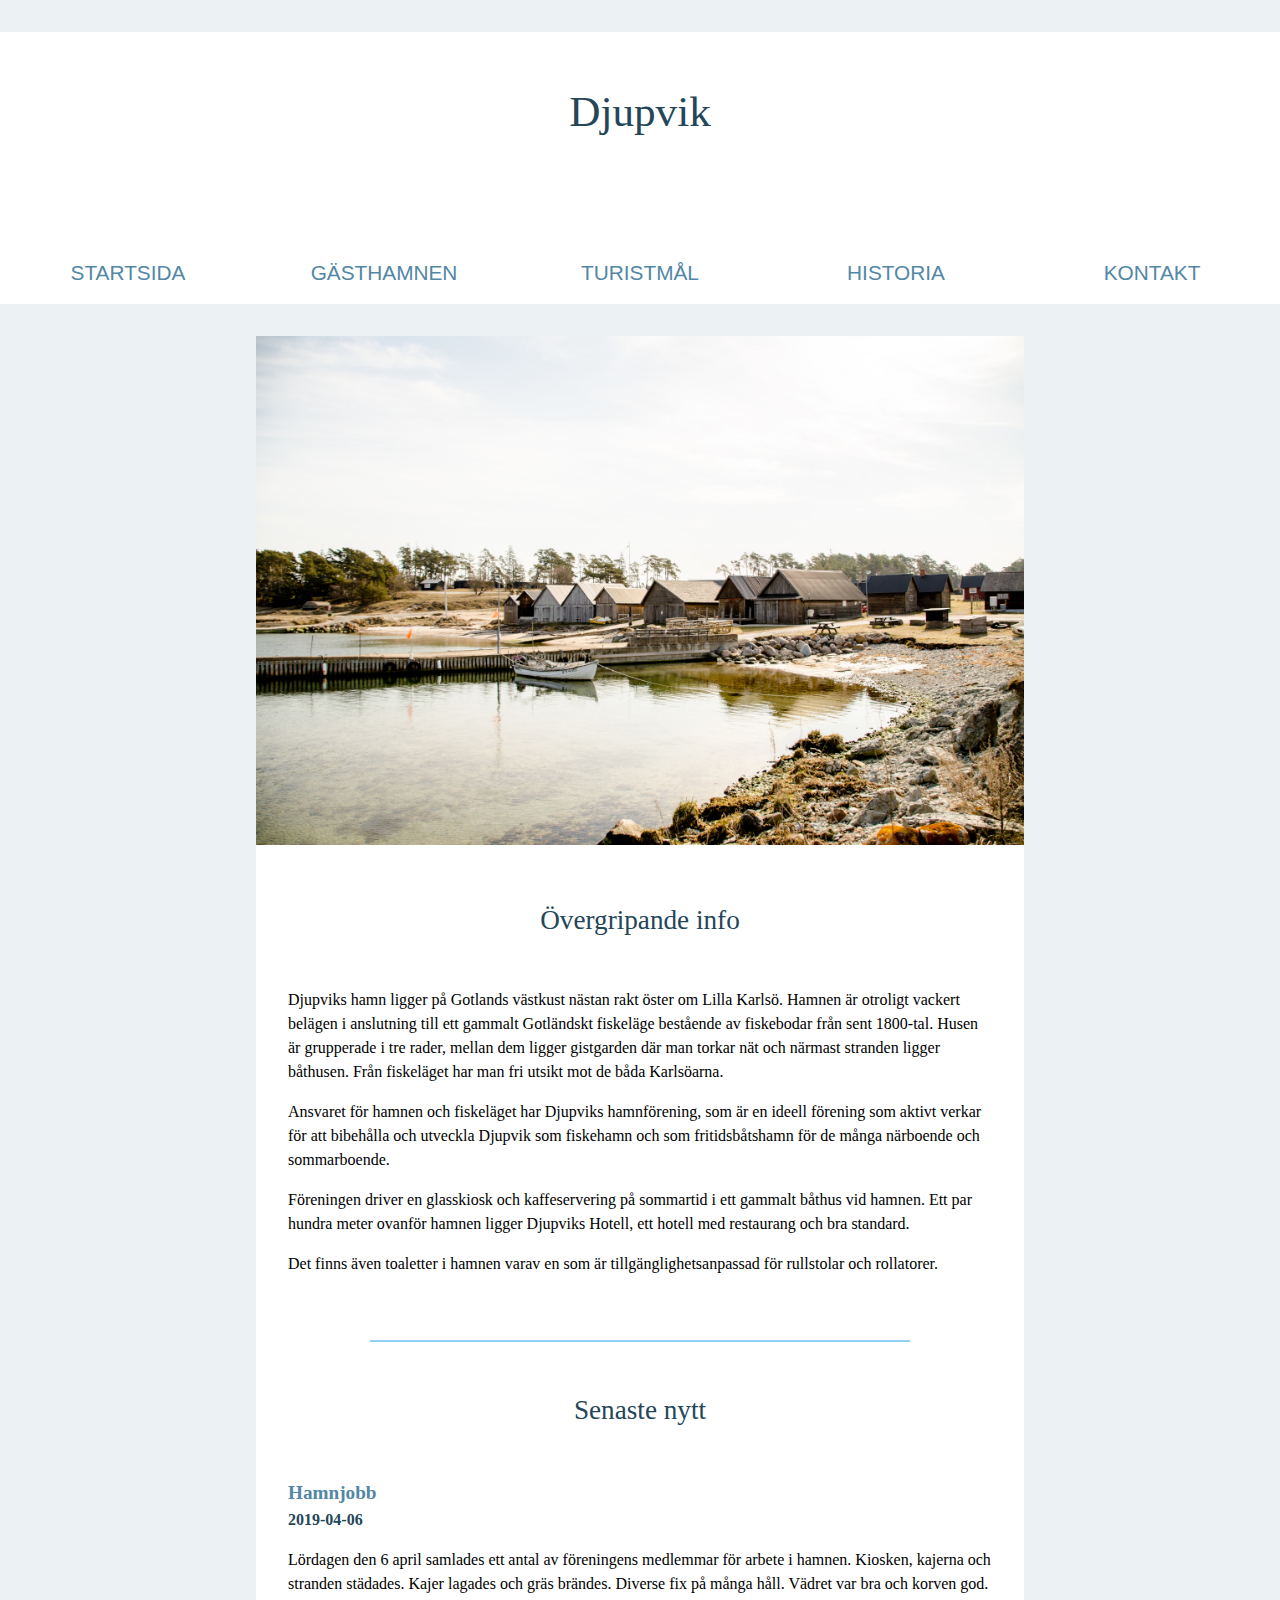
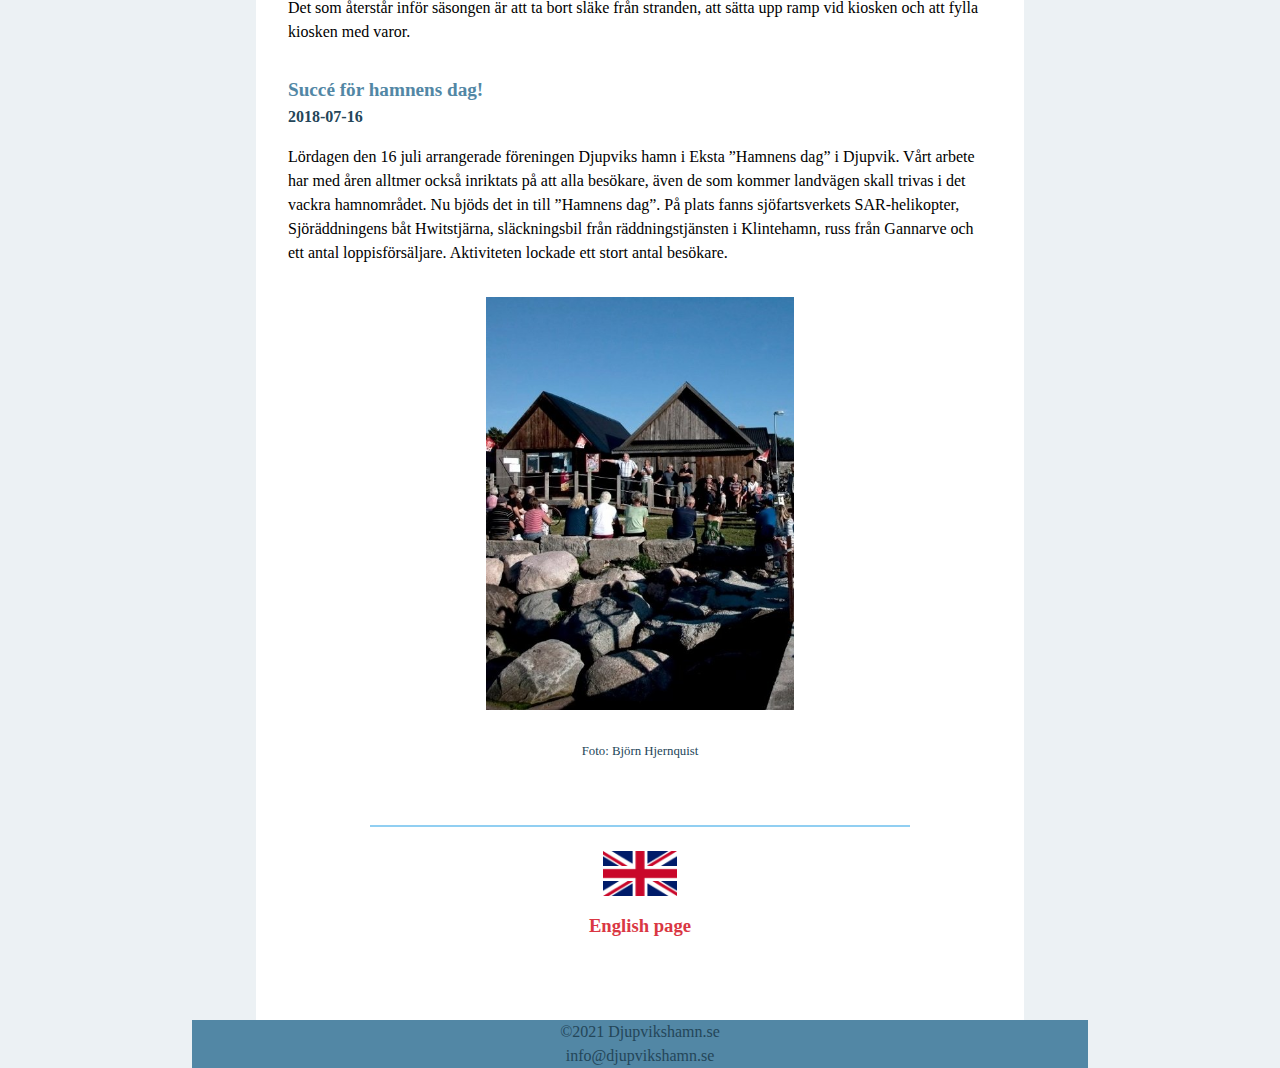
<file: index.html>
<!DOCTYPE html>
<html lang="sv">
<head>
    <meta charset="UTF-8">
    <meta http-equiv="X-UA-Compatible" content="IE=edge">
    <meta name="viewport" content="width=device-width, initial-scale=1.0">
    <title>Djupvik</title>

    <link href="css/reset.css" rel="stylesheet">
    <link href="css/main.css" rel="stylesheet">

</head>
<body>
    <div id="container">
        <header>
            <h1><a href="#">Djupvik</a></h1>

            <nav>
                <ul>
                    <li><a href="#">STARTSIDA</a></li>
                    <li><a href="./html/gast.html">GÄSTHAMNEN</a></li>
                    <li><a href="./html/turist.html">TURISTMÅL</a></li>
                    <li><a href="./html/historia.html">HISTORIA</a></li>
                    <li><a href="./html/kontakt.html">KONTAKT</a></li>

                </ul>
            </nav>
        </header>

        
        <main>
            <img class="djupvik" src="images/djupvik.jpg" alt="Djupviks strand och brygga">

            <section id="info">
                <h2>Övergripande info</h2>
                <article>
                    <p>Djupviks hamn ligger på Gotlands västkust nästan rakt öster om Lilla Karlsö. Hamnen är otroligt vackert belägen i anslutning till ett gammalt Gotländskt fiskeläge bestående av fiskebodar från sent 1800-tal. Husen är grupperade i tre rader, mellan dem ligger gistgarden där man torkar nät och närmast stranden ligger båthusen. Från fiskeläget har man fri utsikt mot de båda Karlsöarna.
                    </p>
                    <p>
                    Ansvaret för hamnen och fiskeläget har Djupviks hamnförening, som är en ideell förening som aktivt verkar för att bibehålla och utveckla Djupvik som fiskehamn och som fritidsbåtshamn för de många närboende och sommarboende. 
                    </p>
                    <p> 
                    Föreningen driver en glasskiosk och kaffeservering på sommartid i ett gammalt båthus vid hamnen. Ett par hundra meter ovanför hamnen ligger Djupviks Hotell, ett hotell med restaurang och bra standard.
                    </p>
                    <p>Det finns även toaletter i hamnen varav en som är tillgänglighetsanpassad för rullstolar och rollatorer. 
                    </p>
                </article>
            </section>
            <hr class="section">
            <section id="nyheter">
                <h2>Senaste nytt</h2>
                <article>
                    <h3>Hamnjobb</h3>
                    <h3 class="date"><time>2019-04-06</time></h3>
                    <p>Lördagen den 6 april samlades ett antal av föreningens medlemmar för arbete i hamnen. Kiosken, kajerna och stranden städades. Kajer lagades och gräs brändes. Diverse fix på många håll. Vädret var bra och korven god. Det som återstår inför säsongen är att ta bort släke från stranden, att sätta upp ramp vid kiosken och att fylla kiosken med varor.</p>
                </article>
                <article>
                    <h3>Succé för hamnens dag!</h3>
                    <h3 class="date"><time>2018-07-16</time></h3>
                    
                    <p>Lördagen den 16 juli arrangerade föreningen Djupviks hamn i Eksta ”Hamnens dag” i Djupvik. Vårt arbete har med åren alltmer också inriktats på att alla besökare, även de som kommer landvägen skall trivas i det vackra hamnområdet. Nu bjöds det in till ”Hamnens dag”. På plats fanns sjöfartsverkets SAR-helikopter, Sjöräddningens båt Hwitstjärna, släckningsbil från räddningstjänsten i Klintehamn, russ från Gannarve och ett antal loppisförsäljare. Aktiviteten lockade ett stort antal besökare.</p> 
                    <img class="hamnensdag" src="images/HamnensDag.jpg" alt="folksamling i djupvik på hamnens dag">  
                    <p class="photo">Foto: Björn Hjernquist</p> 
                </article>
                <hr class="section">
                <h4><img class="english" src="images/english.png" alt="Storbritanniens flagga för engelsk översättning"><a href="./html/english.html">English page</a></h4>
                
            </section>
        </main>
        <footer>
            &copy;2021 Djupvikshamn.se <br>info@djupvikshamn.se
        </footer>
    </div>
    
</body>
</html>
</file>
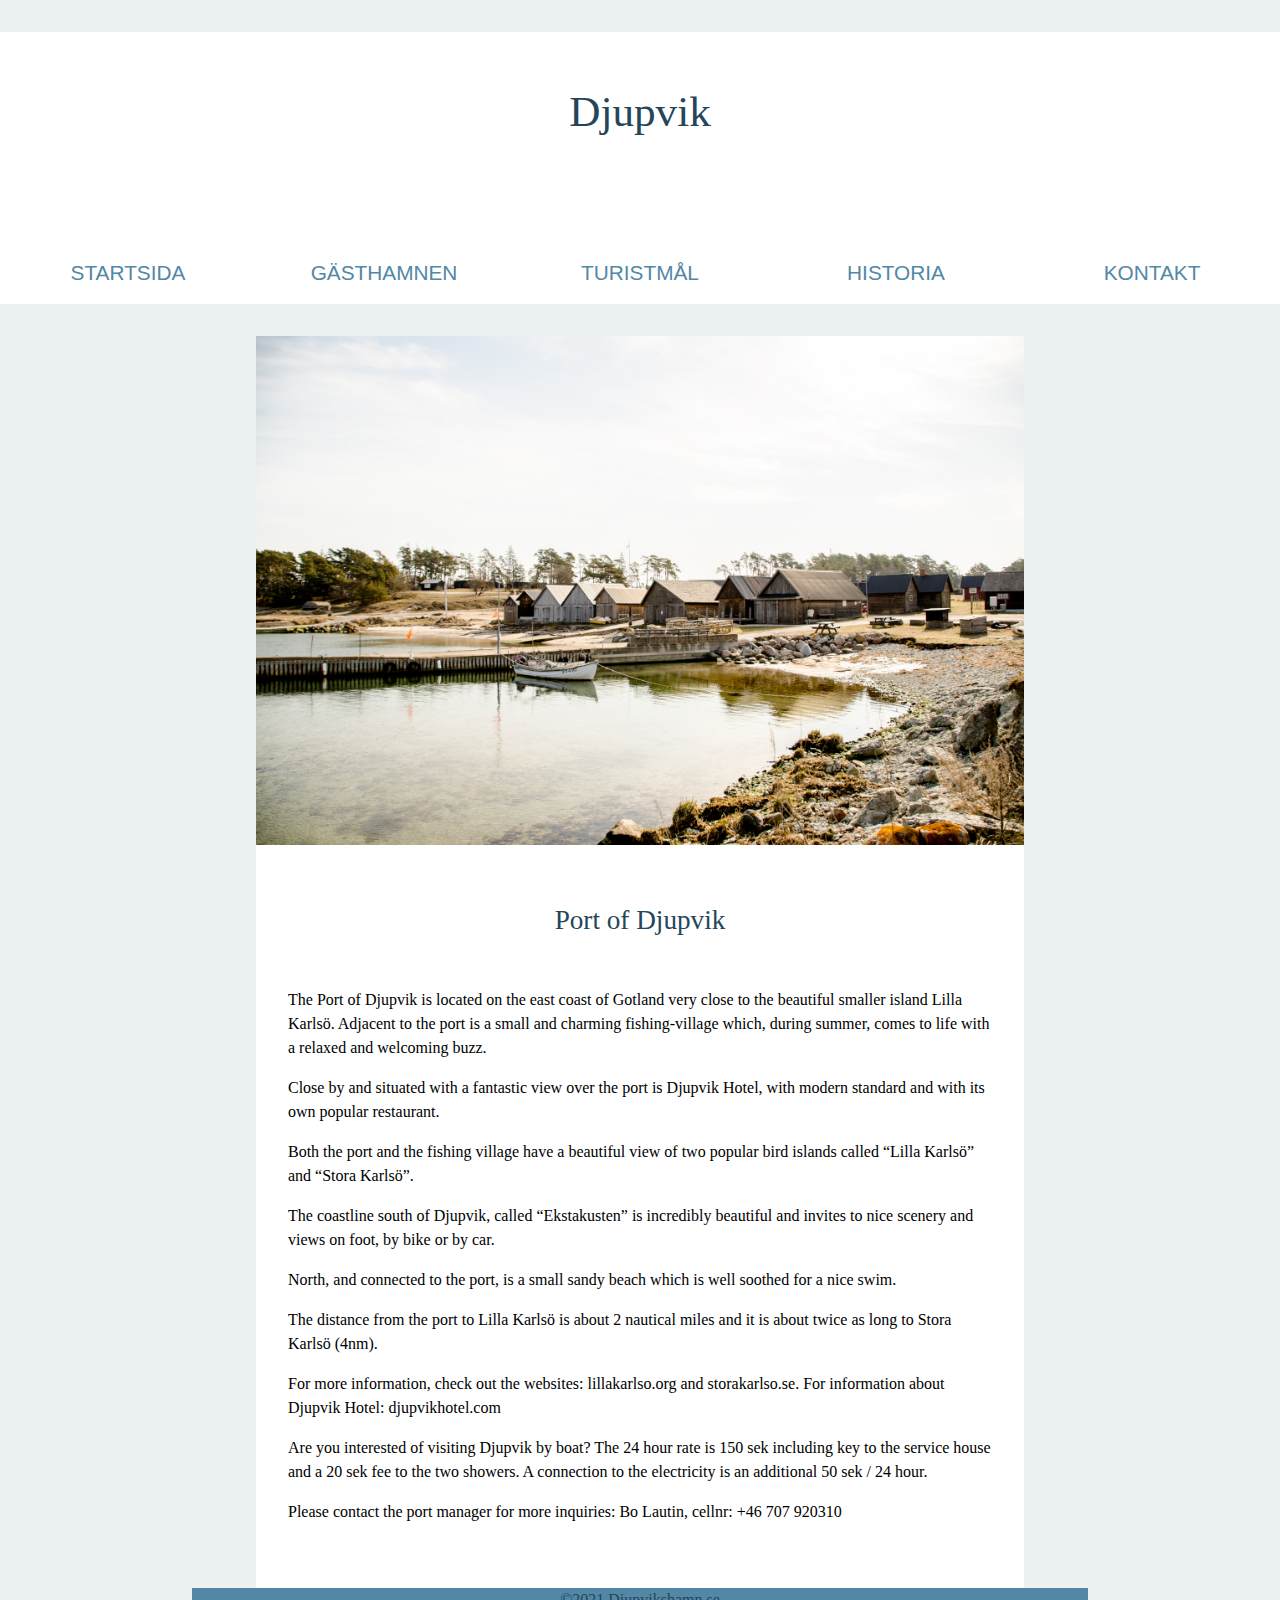
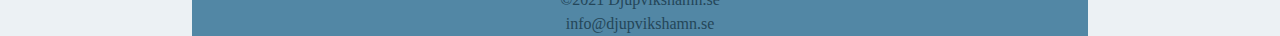
<file: html/english.html>
<!DOCTYPE html>
<html lang="en">
<head>
    <meta charset="UTF-8">
    <meta http-equiv="X-UA-Compatible" content="IE=edge">
    <meta name="viewport" content="width=device-width, initial-scale=1.0">
    <title>Djupvik</title>

    <link href="../css/reset.css" rel="stylesheet">
    <link href="../css/main.css" rel="stylesheet">

</head>
<body>
    <div id="container">
        <header>
            <h1><a href="../index.html">Djupvik</a></h1>

            <nav>
                <ul>
                    <li><a href="../index.html">STARTSIDA</a></li>
                    <li><a href="gast.html">GÄSTHAMNEN</a></li>
                    <li><a href="turist.html">TURISTMÅL</a></li>
                    <li><a href="historia.html">HISTORIA</a></li>
                    <li><a href="kontakt.html">KONTAKT</a></li>
                </ul>
            </nav>
        </header>


        <main>
            <img  class="djupvik" src="../images/djupvik.jpg" alt="Djupviks strand och brygga">

            <section id="info">
                <article>
                    <h2>Port of Djupvik</h2>
                    <p>The Port of Djupvik is located on the east coast of Gotland very close to the beautiful smaller island Lilla Karlsö. Adjacent to the port is a small and charming fishing-village which, during summer, comes to life with a relaxed and welcoming buzz.</p>
                    
                    <p>Close by and situated with a fantastic view over the port is Djupvik Hotel, with modern standard and with its own popular restaurant.</p>
                    
                    <p>Both the port and the fishing village have a beautiful view of two popular bird islands called “Lilla Karlsö” and “Stora Karlsö”.</p>
                    
                    <p>The coastline south of Djupvik, called “Ekstakusten” is incredibly beautiful and invites to nice scenery and views on foot, by bike or by car.</p>
                    
                    <p>North, and connected to the port, is a small sandy beach which is well soothed for a nice swim.</p>
                    
                    <p>The distance from the port to Lilla Karlsö is about 2 nautical miles and it is about twice as long to Stora Karlsö (4nm).</p>
                    
                    <p>For more information, check out the websites: lillakarlso.org and storakarlso.se. For information about Djupvik Hotel: <!--link here-->djupvikhotel.com</p>
                    
                    <p>Are you interested of visiting Djupvik by boat? The 24 hour rate is 150 sek including key to the service house and a 20 sek fee to the two showers. A connection to the electricity is an additional 50 sek / 24 hour.</p>
                    
                    <p>Please contact the port manager for more inquiries: Bo Lautin, cellnr: +46 707 920310</p>
                         
                    
                </article>
            </section>
        </main>
        <footer>
            &copy;2021 Djupvikshamn.se <br>info@djupvikshamn.se
        </footer>
    </div>
</body>
</html>
</file>
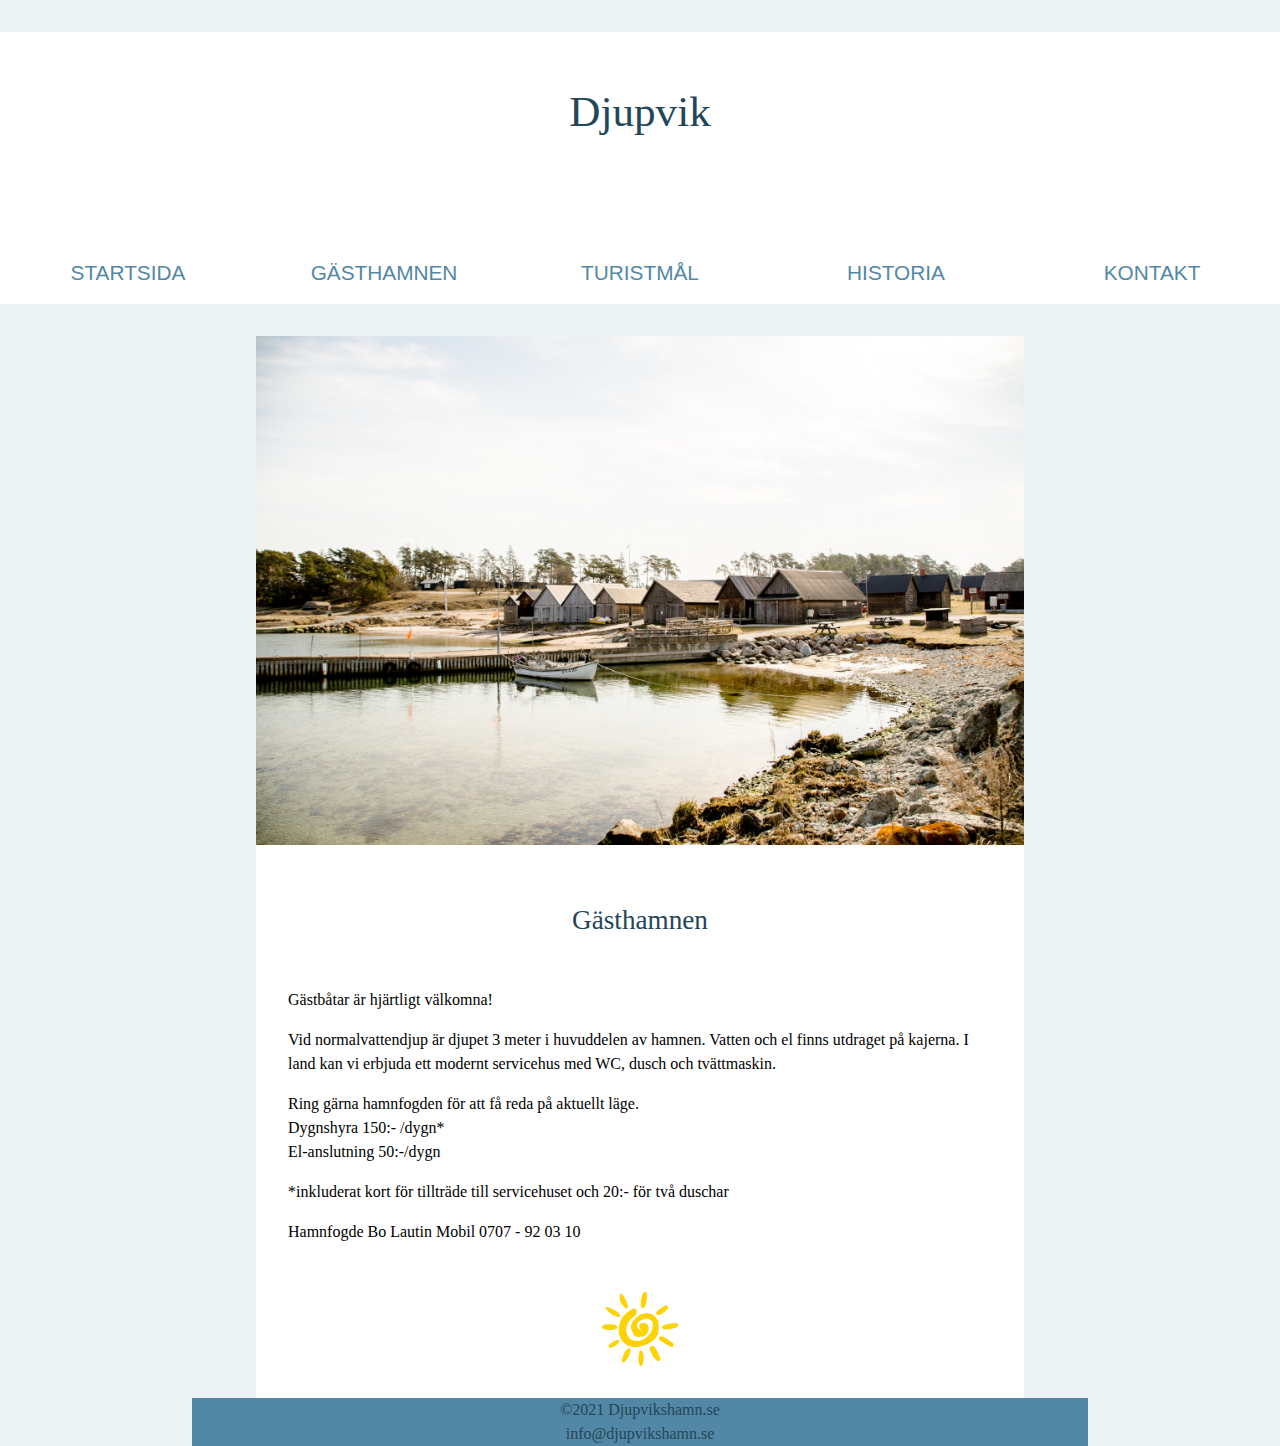
<file: html/gast.html>
<!DOCTYPE html>
<html lang="sv">
<head>
    <meta charset="UTF-8">
    <meta http-equiv="X-UA-Compatible" content="IE=edge">
    <meta name="viewport" content="width=device-width, initial-scale=1.0">
    <title>Djupvik</title>

    <link href="../css/reset.css" rel="stylesheet">
    <link href="../css/main.css" rel="stylesheet">
    <script src="../js/main.js" type="module"></script>

</head>
<body>
    <div id="container">
        <header>
            <h1><a href="../index.html">Djupvik</a></h1>
            
            <nav>
                <ul>
                    <li><a href="../index.html">STARTSIDA</a></li>
                    <li><a href="gast.html">GÄSTHAMNEN</a></li>
                    <li><a href="turist.html">TURISTMÅL</a></li>
                    <li><a href="historia.html">HISTORIA</a></li>
                    <li><a href="kontakt.html">KONTAKT</a></li>
                </ul>
            </nav>
        </header>

        <main>
            <img  class="djupvik" src="../images/djupvik.jpg" alt="Djupviks strand och brygga">

            <section id="gästhamnen">
                <h2>Gästhamnen</h2>
                <article>
                    <p>Gästbåtar är hjärtligt välkomna!</p>

                    <p>Vid normalvattendjup är djupet 3 meter i huvuddelen av hamnen. Vatten och el finns utdraget på kajerna. I land kan vi erbjuda ett modernt servicehus med WC, dusch och tvättmaskin.</p>

                    <p>Ring gärna hamnfogden för att få reda på aktuellt läge.<br>
                        Dygnshyra 150:- /dygn*<br>
                        El-anslutning 50:-/dygn 
                    </p>

                    <p>*inkluderat kort för tillträde till servicehuset och 20:- för två duschar</p>

                    <p>Hamnfogde Bo Lautin Mobil 0707 - 92 03 10</p>
                </article>
            </section>
            <section id="väder">
                <img class="sol" src="../images/sun.png" alt="en tecknad gul sol med vit bakgrund">
            </section>
        </main>
        <footer>
            &copy;2021 Djupvikshamn.se <br>info@djupvikshamn.se
        </footer>
    </div>
</body>
</html>
</file>
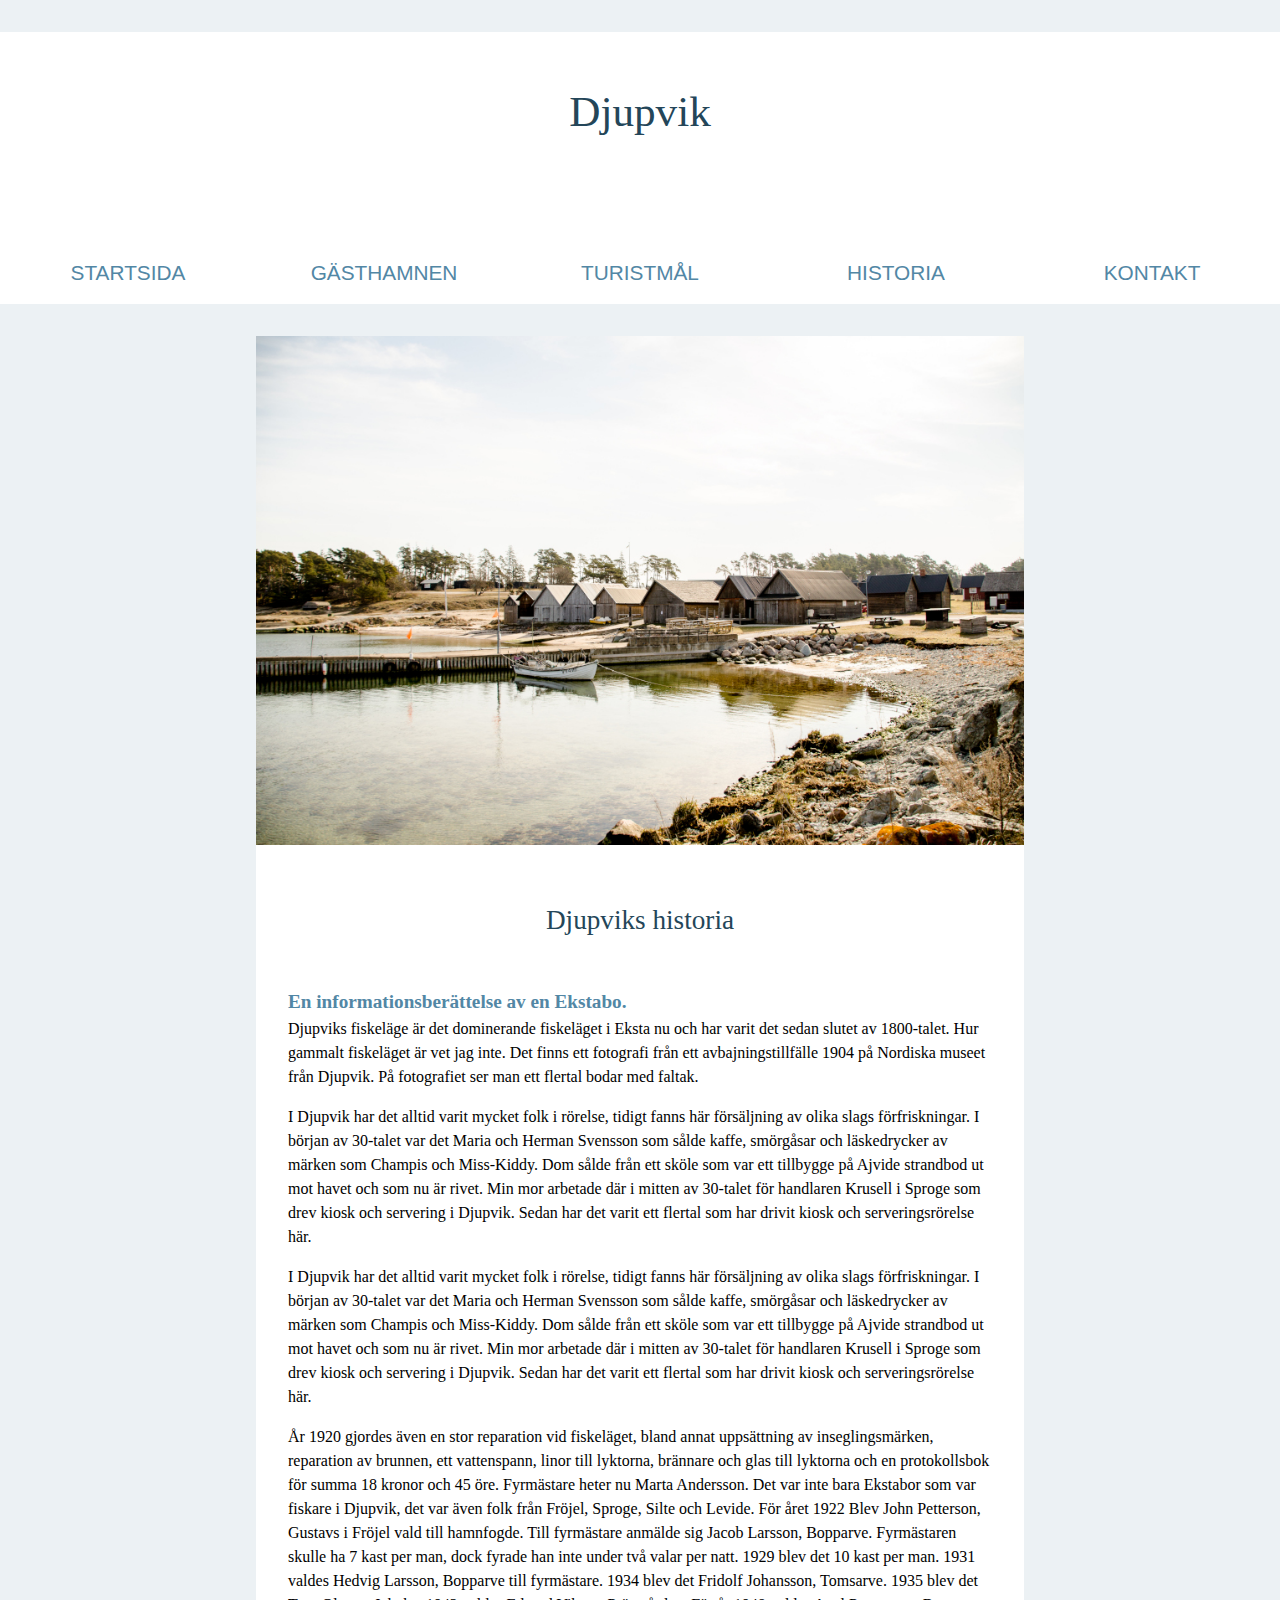
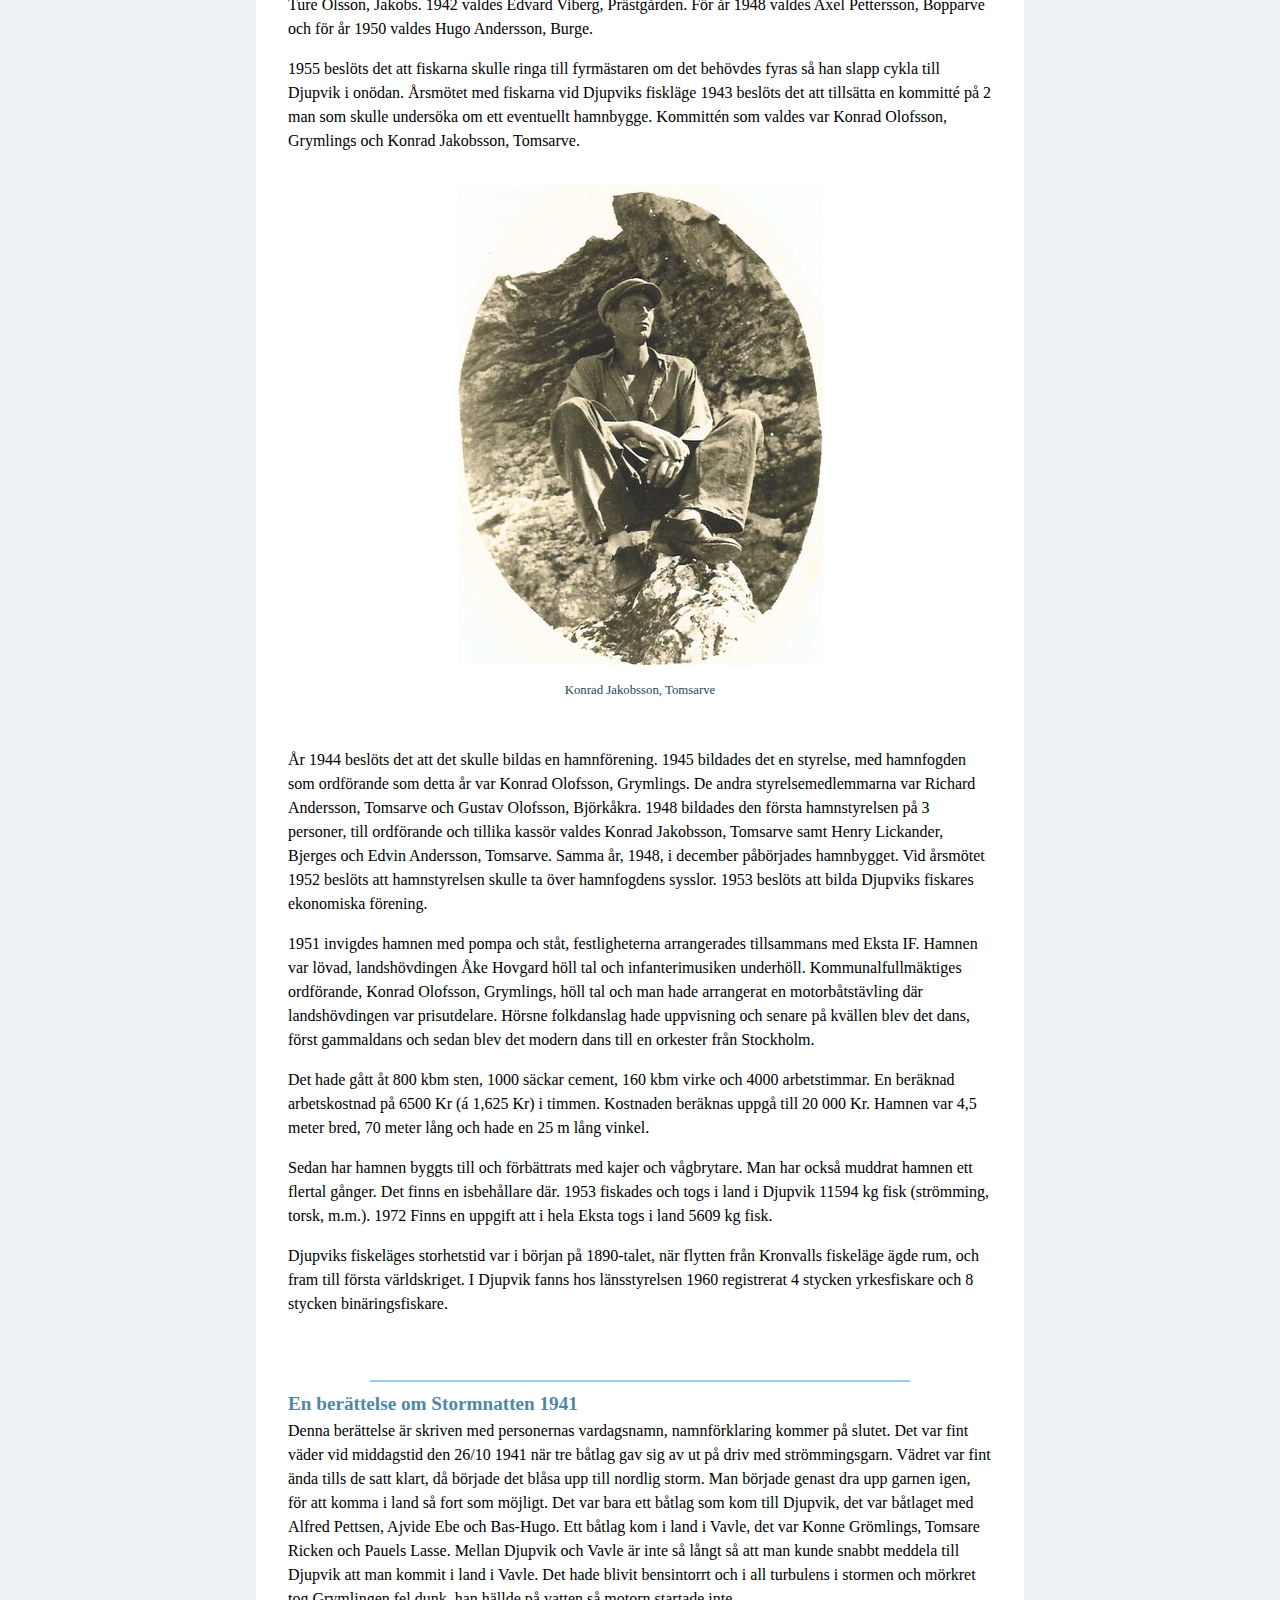
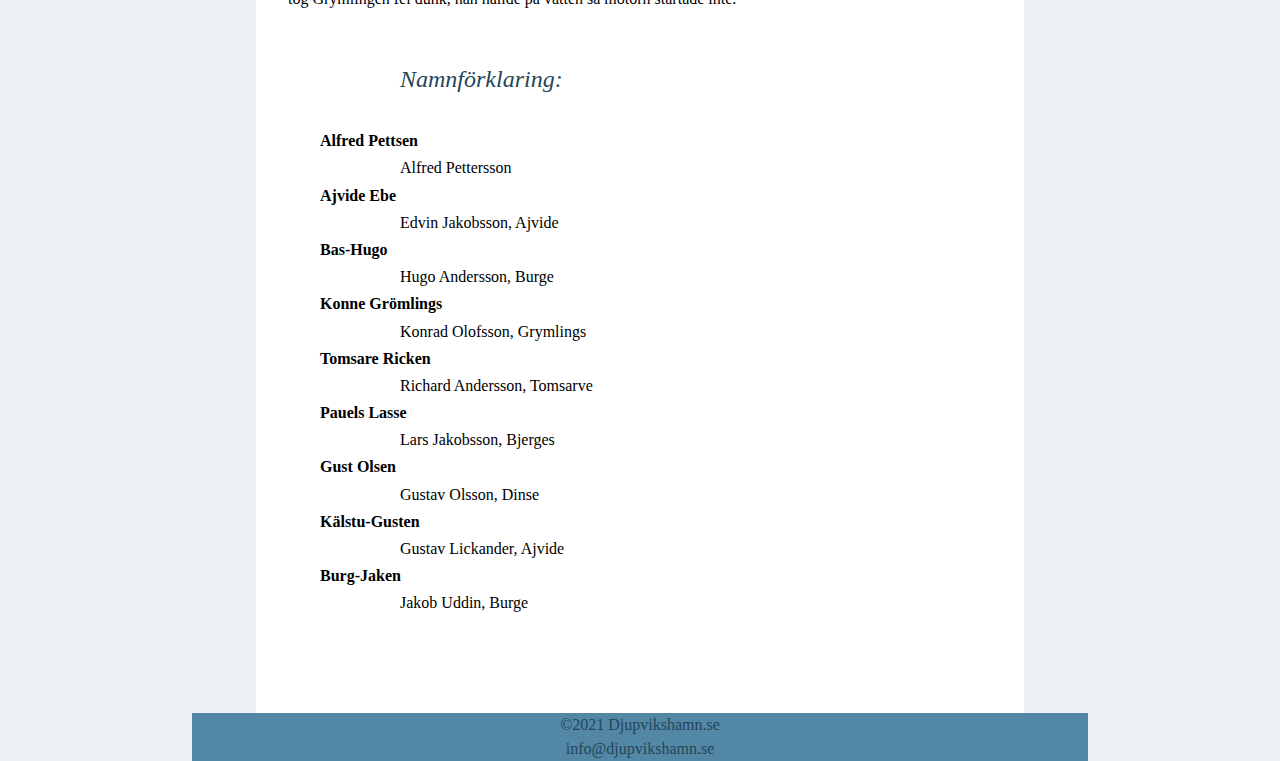
<file: html/historia.html>
<!DOCTYPE html>
<html lang="sv">
<head>
    <meta charset="UTF-8">
    <meta http-equiv="X-UA-Compatible" content="IE=edge">
    <meta name="viewport" content="width=device-width, initial-scale=1.0">
    <title>Djupvik</title>

    <link href="../css/reset.css" rel="stylesheet">
    <link href="../css/main.css" rel="stylesheet">

</head>
<body>
    <div id="container">
        <header>
            <h1><a href="../index.html">Djupvik</a></h1>

            <nav>
                <ul>
                    <li><a href="../index.html">STARTSIDA</a></li>
                    <li><a href="gast.html">GÄSTHAMNEN</a></li>
                    <li><a href="turist.html">TURISTMÅL</a></li>
                    <li><a href="historia.html">HISTORIA</a></li>
                    <li><a href="kontakt.html">KONTAKT</a></li>
                </ul>
            </nav>
        </header>
        <main>
            <img  class="djupvik" src="../images/djupvik.jpg" alt="Djupviks strand och brygga">

            <section id="historia">
                <h2>Djupviks historia</h2>
                <article>
                    <h3>En informationsberättelse av en Ekstabo.</h3>

                    <p>Djupviks fiskeläge är det dominerande fiskeläget i Eksta nu och har varit det sedan slutet av 1800-talet. Hur gammalt fiskeläget är vet jag inte. Det finns ett fotografi från ett avbajningstillfälle 1904 på Nordiska museet från Djupvik. På fotografiet ser man ett flertal bodar med faltak.</p>

                    <p>I Djupvik har det alltid varit mycket folk i rörelse, tidigt fanns här försäljning av olika slags förfriskningar. I början av 30-talet var det Maria och Herman Svensson som sålde kaffe, smörgåsar och läskedrycker av märken som Champis och Miss-Kiddy. Dom sålde från ett sköle som var ett tillbygge på Ajvide strandbod ut mot havet och som nu är rivet. Min mor arbetade där i mitten av 30-talet för handlaren Krusell i Sproge som drev kiosk och servering i Djupvik. Sedan har det varit ett flertal som har drivit kiosk och serveringsrörelse här.</p>

                    <p>I Djupvik har det alltid varit mycket folk i rörelse, tidigt fanns här försäljning av olika slags förfriskningar. I början av 30-talet var det Maria och Herman Svensson som sålde kaffe, smörgåsar och läskedrycker av märken som Champis och Miss-Kiddy. Dom sålde från ett sköle som var ett tillbygge på Ajvide strandbod ut mot havet och som nu är rivet. Min mor arbetade där i mitten av 30-talet för handlaren Krusell i Sproge som drev kiosk och servering i Djupvik. Sedan har det varit ett flertal som har drivit kiosk och serveringsrörelse här.</p>

                    <p>År 1920 gjordes även en stor reparation vid fiskeläget, bland annat uppsättning av inseglingsmärken, reparation av brunnen, ett vattenspann, linor till lyktorna, brännare och glas till lyktorna och en protokollsbok för summa 18 kronor och 45 öre. Fyrmästare heter nu Marta Andersson. Det var inte bara Ekstabor som var fiskare i Djupvik, det var även folk från Fröjel, Sproge, Silte och Levide. För året 1922 Blev John Petterson, Gustavs i Fröjel vald till hamnfogde. Till fyrmästare anmälde sig Jacob Larsson, Bopparve. Fyrmästaren skulle ha 7 kast per man, dock fyrade han inte under två valar per natt. 1929 blev det 10 kast per man. 1931 valdes Hedvig Larsson, Bopparve till fyrmästare. 1934 blev det Fridolf Johansson, Tomsarve. 1935 blev det Ture Olsson, Jakobs. 1942 valdes Edvard Viberg, Prästgården. För år 1948 valdes Axel Pettersson, Bopparve och för år 1950 valdes Hugo Andersson, Burge.</p>

                    <p>1955 beslöts det att fiskarna skulle ringa till fyrmästaren om det behövdes fyras så han slapp cykla till Djupvik i onödan. Årsmötet med fiskarna vid Djupviks fiskläge 1943 beslöts det att tillsätta en kommitté på 2 man som skulle undersöka om ett eventuellt hamnbygge. Kommittén som valdes var Konrad Olofsson, Grymlings och Konrad Jakobsson, Tomsarve.</p>

                    <p class="konradtext"><img class="konrad" src="../images/Konrad.jpg" alt="Porträtt av Konrad Jakobsson">Konrad Jakobsson, Tomsarve</p>

                    <p>År 1944 beslöts det att det skulle bildas en hamnförening. 1945 bildades det en styrelse, med hamnfogden som ordförande som detta år var Konrad Olofsson, Grymlings. De andra styrelsemedlemmarna var Richard Andersson, Tomsarve och Gustav Olofsson, Björkåkra. 1948 bildades den första hamnstyrelsen på 3 personer, till ordförande och tillika kassör valdes Konrad Jakobsson, Tomsarve samt Henry Lickander, Bjerges och Edvin Andersson, Tomsarve. Samma år, 1948, i december påbörjades hamnbygget. Vid årsmötet 1952 beslöts att hamnstyrelsen skulle ta över hamnfogdens sysslor. 1953 beslöts att bilda Djupviks fiskares ekonomiska förening.</p>

                    <p>1951 invigdes hamnen med pompa och ståt, festligheterna arrangerades tillsammans med Eksta IF. Hamnen var lövad, landshövdingen Åke Hovgard höll tal och infanterimusiken underhöll. Kommunalfullmäktiges ordförande, Konrad Olofsson, Grymlings, höll tal och man hade arrangerat en motorbåtstävling där landshövdingen var prisutdelare. Hörsne folkdanslag hade uppvisning och senare på kvällen blev det dans, först gammaldans och sedan blev det modern dans till en orkester från Stockholm.</p>

                    <p>Det hade gått åt 800 kbm sten, 1000 säckar cement, 160 kbm virke och 4000 arbetstimmar. En beräknad arbetskostnad på 6500 Kr (á 1,625 Kr) i timmen. Kostnaden beräknas uppgå till 20 000 Kr. Hamnen var 4,5 meter bred, 70 meter lång och hade en 25 m lång vinkel.</p>

                    <p>Sedan har hamnen byggts till och förbättrats med kajer och vågbrytare. Man har också muddrat hamnen ett flertal gånger. Det finns en isbehållare där. 1953 fiskades och togs i land i Djupvik 11594 kg fisk (strömming, torsk, m.m.). 1972 Finns en uppgift att i hela Eksta togs i land 5609 kg fisk.</p>

                    <p>Djupviks fiskeläges storhetstid var i början på 1890-talet, när flytten från Kronvalls fiskeläge ägde rum, och fram till första världskriget. I Djupvik fanns hos länsstyrelsen 1960 registrerat 4 stycken yrkesfiskare och 8 stycken binäringsfiskare.</p>

                </article>
                <hr class="section">
                <article>
                    <h3>En berättelse om Stormnatten 1941</h3>

                    <p>Denna berättelse är skriven med personernas vardagsnamn, namnförklaring kommer på slutet. Det var fint väder vid middagstid den 26/10 1941 när tre båtlag gav sig av ut på driv med strömmingsgarn. Vädret var fint ända tills de satt klart, då började det blåsa upp till nordlig storm. Man började genast dra upp garnen igen, för att komma i land så fort som möjligt. Det var bara ett båtlag som kom till Djupvik, det var båtlaget med Alfred Pettsen, Ajvide Ebe och Bas-Hugo. Ett båtlag kom i land i Vavle, det var Konne Grömlings, Tomsare Ricken och Pauels Lasse. Mellan Djupvik och Vavle är inte så långt så att man kunde snabbt meddela till Djupvik att man kommit i land i Vavle. Det hade blivit bensintorrt och i all turbulens i stormen och mörkret tog Grymlingen fel dunk, han hällde på vatten så motorn startade inte.</p>

                    <p class="namn"><span class="em">Namnförklaring:</span><br>
                        Alfred Pettsen<br>
                        <span>Alfred Pettersson</span><br>
                        Ajvide Ebe<br>
                        <span>Edvin Jakobsson, Ajvide</span><br>
                        Bas-Hugo<br>
                        <span>Hugo Andersson, Burge</span><br>
                        Konne Grömlings<br>
                        <span>Konrad Olofsson, Grymlings</span><br>
                        Tomsare Ricken<br>
                        <span>Richard Andersson, Tomsarve</span><br>
                        Pauels Lasse<br>
                        <span>Lars Jakobsson, Bjerges</span><br>
                        Gust Olsen<br>
                        <span>Gustav Olsson, Dinse</span><br>
                        Kälstu-Gusten<br>
                        <span>Gustav Lickander, Ajvide</span><br>
                        Burg-Jaken<br>
                        <span>Jakob Uddin, Burge</span></p>
                </article>
            </section>
        </main>
        <footer>
            &copy;2021 Djupvikshamn.se <br>info@djupvikshamn.se
        </footer>
    </div>
</body>
</file>
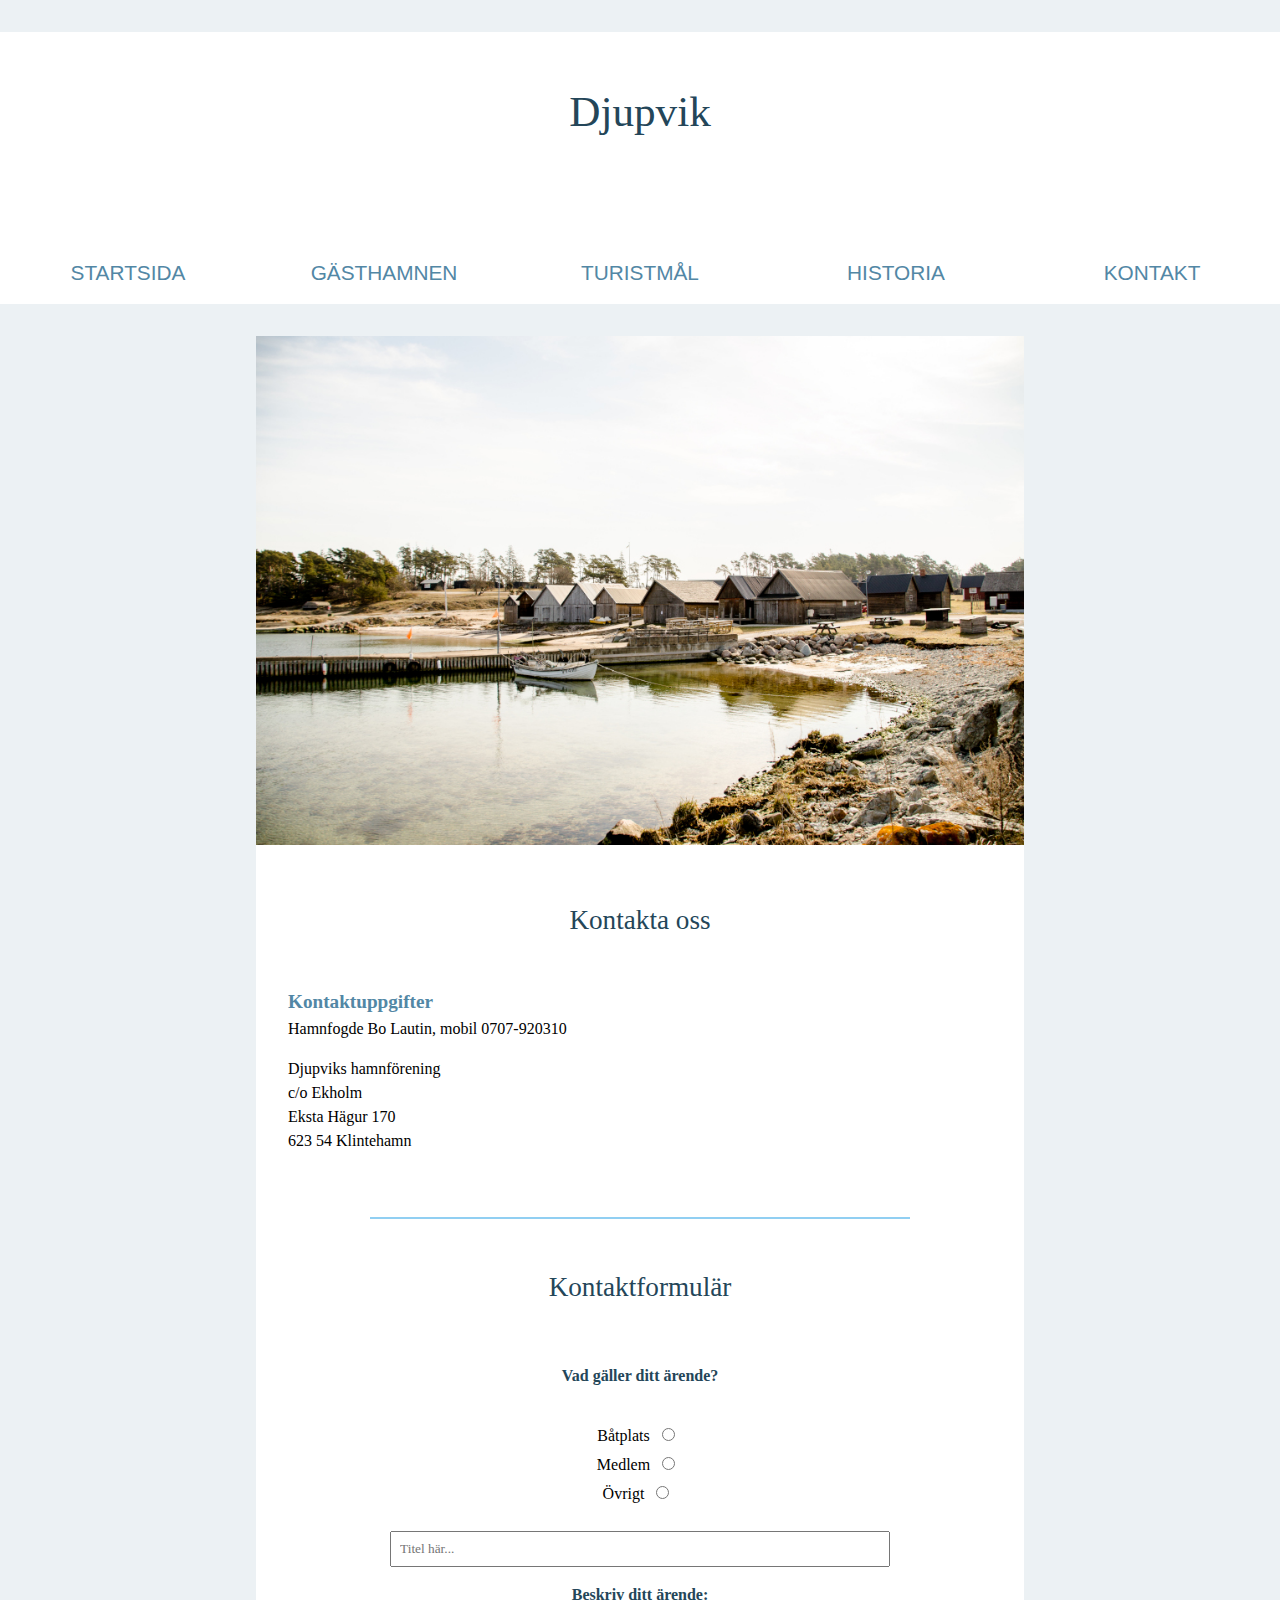
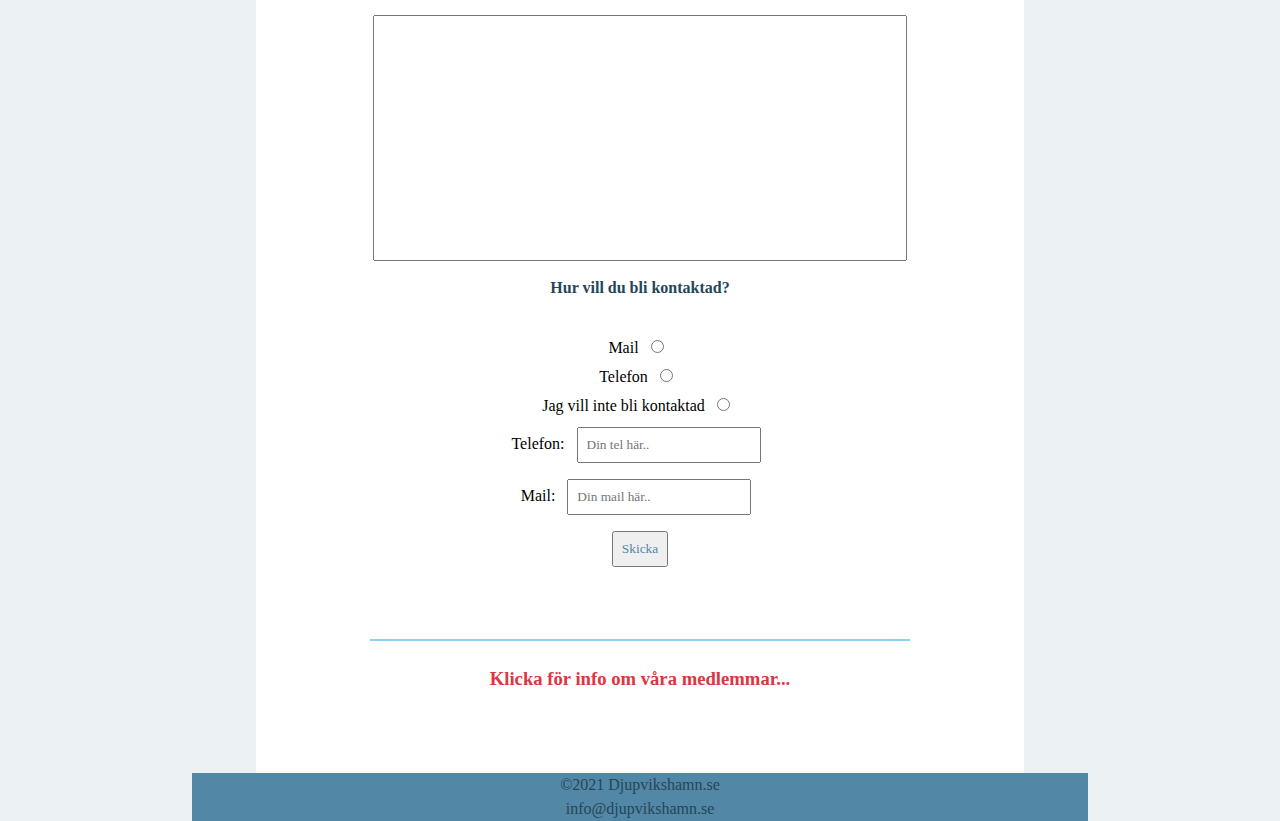
<file: html/kontakt.html>
<!DOCTYPE html>
<html lang="sv">
<head>
    <meta charset="UTF-8">
    <meta http-equiv="X-UA-Compatible" content="IE=edge">
    <meta name="viewport" content="width=device-width, initial-scale=1.0">
    <title>Djupvik</title>

    <link href="../css/reset.css" rel="stylesheet">
    <link href="../css/main.css" rel="stylesheet">

</head>
<body>
    <div id="container">
        <header>
            <h1><a href="../index.html">Djupvik</a></h1>

            <nav>
                <ul>
                    <li><a href="../index.html">STARTSIDA</a></li>
                    <li><a href="gast.html">GÄSTHAMNEN</a></li>
                    <li><a href="turist.html">TURISTMÅL</a></li>
                    <li><a href="historia.html">HISTORIA</a></li>
                    <li><a href="kontakt.html">KONTAKT</a></li>
                </ul>
            </nav>
        </header>
        <main>
            <img  class="djupvik" src="../images/djupvik.jpg" alt="Djupviks strand och brygga">

            <section class="kontakt">
                <h2>Kontakta oss</h2>
                <article>
                    <h3>Kontaktuppgifter</h3>
    
                    <p>Hamnfogde Bo Lautin, mobil 0707-920310</p>
    
                    <p>Djupviks hamnförening<br>
                        c/o Ekholm<br>
                        Eksta Hägur 170<br>
                        623 54 Klintehamn<br>
                        </p>
                </article>
            </section>
            <hr class="section">
            <section>
                <h2>Kontaktformulär</h2>
                    <form class="formulär">
                        <label class="titel">Vad gäller ditt ärende?</label><br>
                        <label>Båtplats</label>
                        <input type="radio" id="båt" name="subject" value="båtplats"><br>
                        <label>Medlem</label>
                        <input type="radio" id="medlem" name="subject" value="medlem"><br>
                        <label>Övrigt</label>
                        <input type="radio" id="annat" name="subject" value="övrigt"><br>

 
                        <input type="text" id="rubrik" name="rubrik" placeholder="Titel här..."><br>
                        <label class="titel">Beskriv ditt ärende:</label>
                        <textarea id="desc" name="desc" rows="15" cols="70" placeholder="Beskriv ditt ärende...">
                        </textarea><br>

                        <label class="titel">Hur vill du bli kontaktad?</label><br>
                        <label>Mail</label>
                        <input type="radio" id="rdmail" name="contact" value="mail"><br>
                        <label>Telefon</label>
                        <input type="radio" id="rdtel" name="contact" value="telefon"><br>
                        <label>Jag vill inte bli kontaktad</label>
                        <input type="radio" id="rdinget" name="contact" value="inget"><br>

                        <label>Telefon: </label>
                        <input type="tel" id="telefon" name="tel" placeholder="Din tel här.."><br>
                        <label>Mail: </label>
                        <input type="email" id="mail" name="email" placeholder="Din mail här.."><br> 

                        <input type="button" id="submit" name="submit" value="Skicka">
                    </form>
            </section>
            <hr class="section">
            <h4><a class="link" href="medlemsinfo.html">Klicka för info om våra medlemmar...</a></h4>
        </main>
        <footer>
            &copy;2021 Djupvikshamn.se <br>info@djupvikshamn.se
        </footer>
    </div>
</body>
</html>
</file>
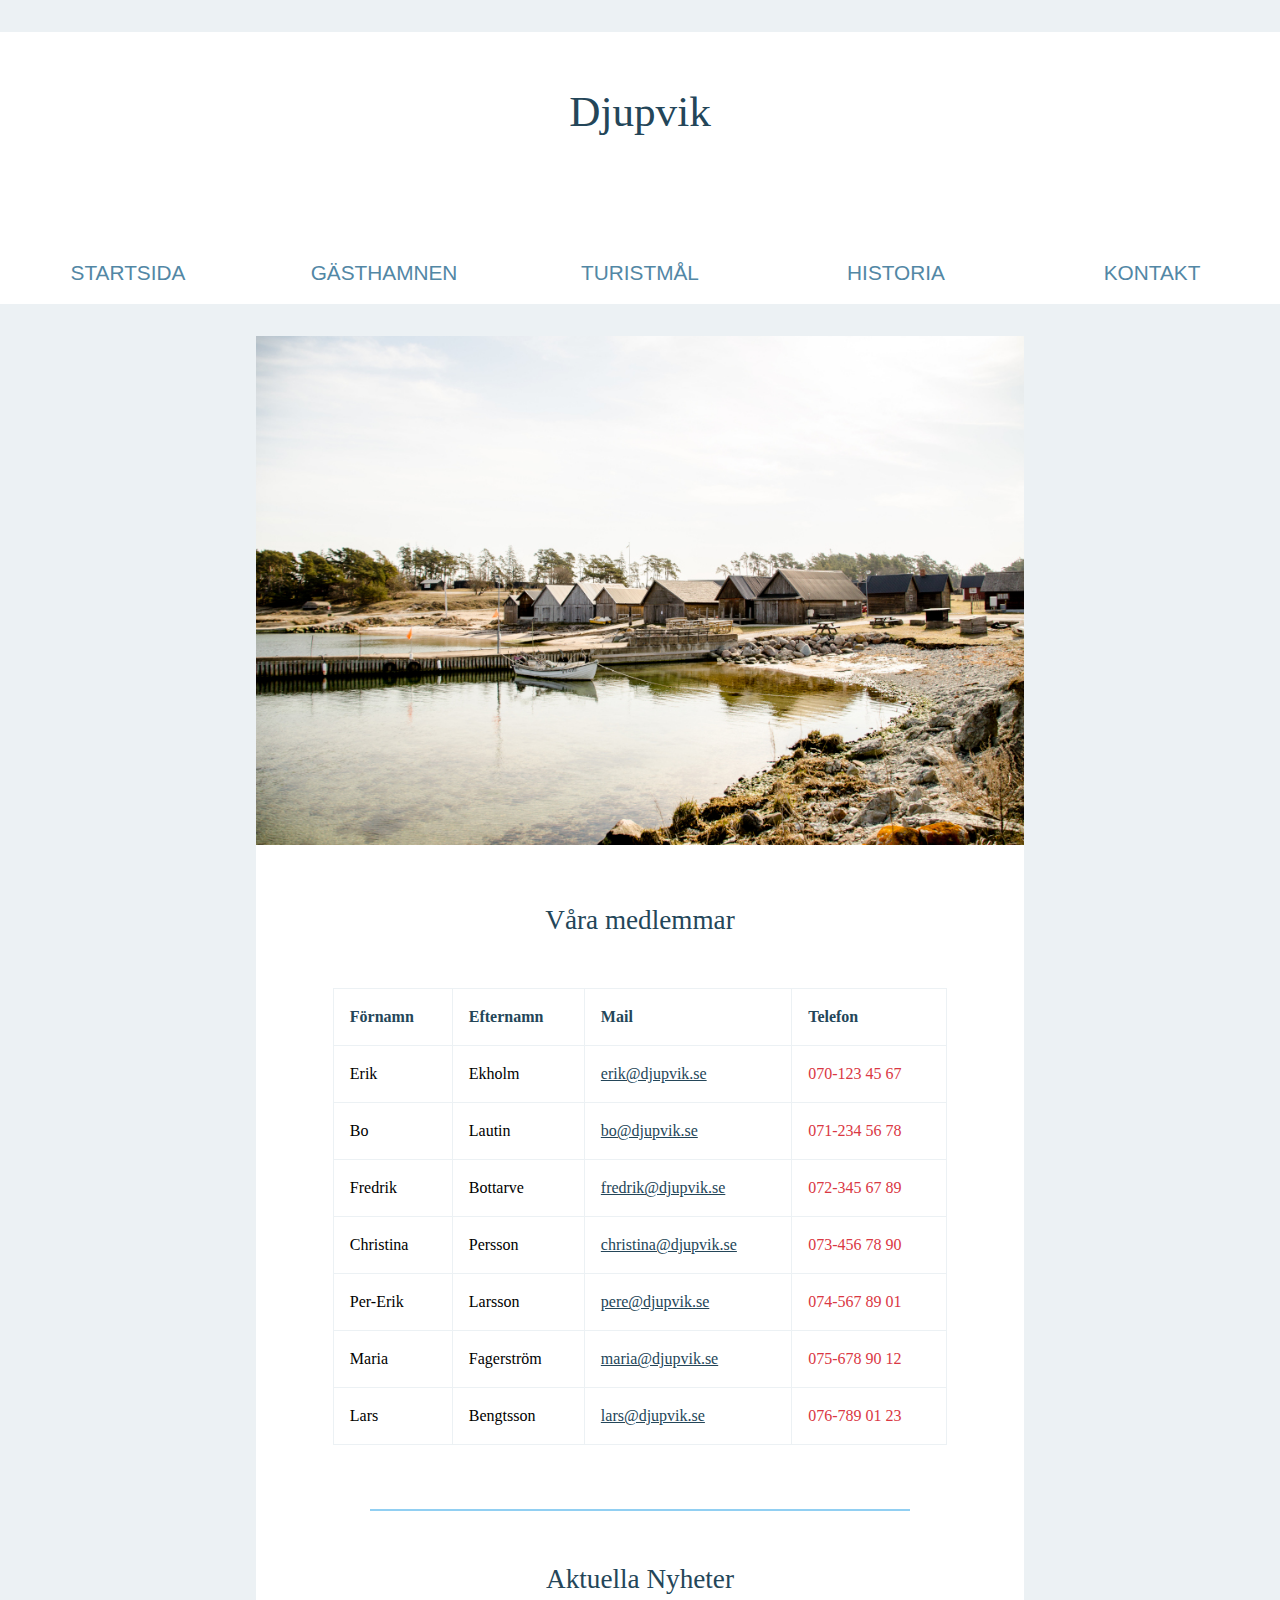
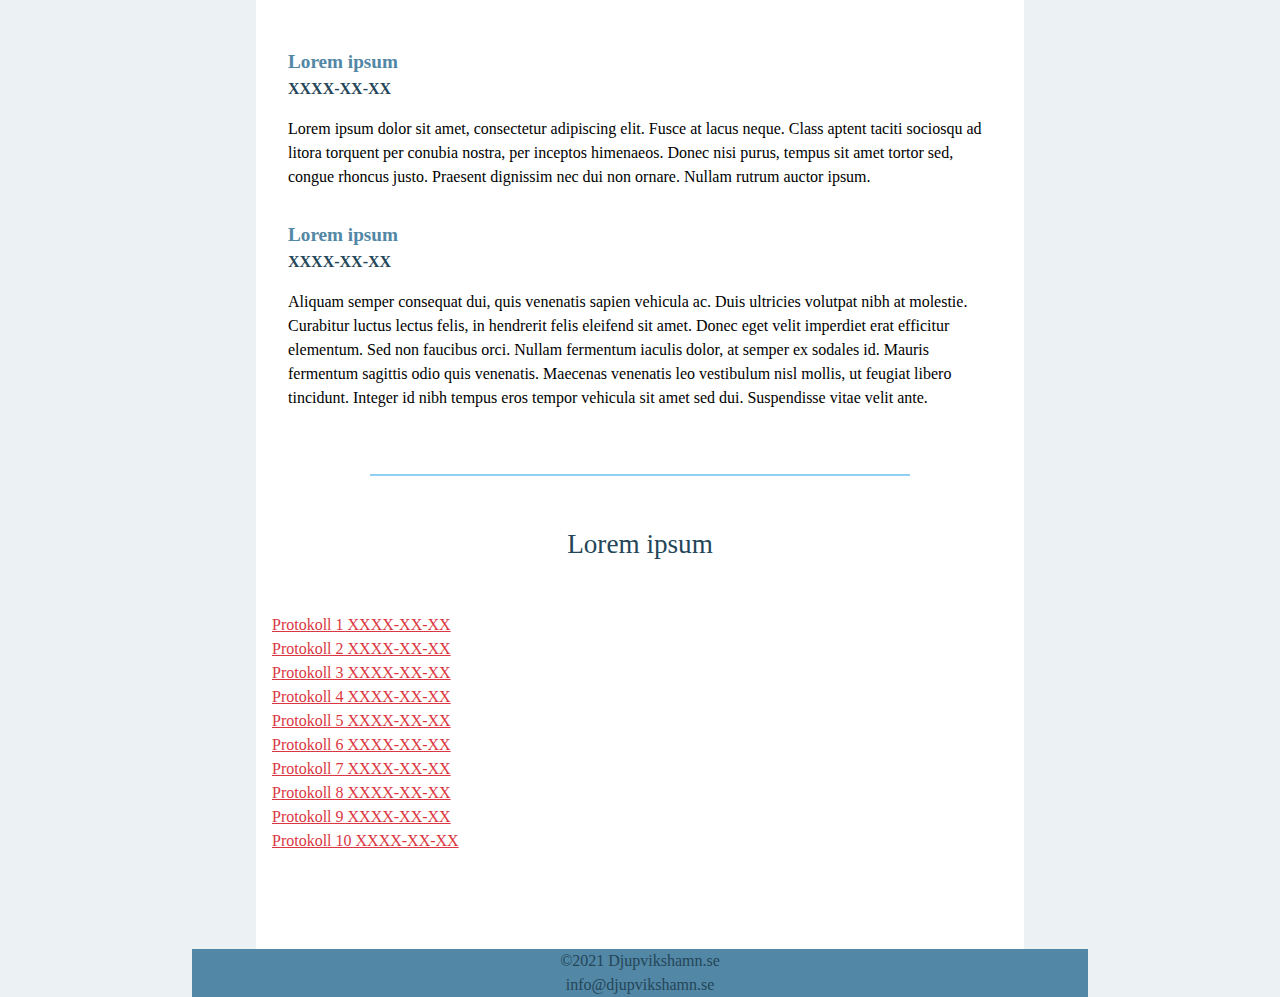
<file: html/medlemsinfo.html>
<!DOCTYPE html>
<html lang="sv">
<head>
    <meta charset="UTF-8">
    <meta http-equiv="X-UA-Compatible" content="IE=edge">
    <meta name="viewport" content="width=device-width, initial-scale=1.0">
    <title>Djupvik</title>

    <link href="../css/reset.css" rel="stylesheet">
    <link href="../css/main.css" rel="stylesheet">

</head>
<body>
    <div id="container">
        <header>
            <h1><a href="../index.html">Djupvik</a></h1>

            <nav>
                <ul>
                    <li><a href="../index.html">STARTSIDA</a></li>
                    <li><a href="gast.html">GÄSTHAMNEN</a></li>
                    <li><a href="turist.html">TURISTMÅL</a></li>
                    <li><a href="historia.html">HISTORIA</a></li>
                    <li><a href="kontakt.html">KONTAKT</a></li>
                </ul>
            </nav>
        </header>
        <main>
            <img class="djupvik" src="../images/djupvik.jpg" alt="Djupviks strand och brygga">

            <section>
                <h2>Våra medlemmar</h2>
                <article>
                    <table>
                        <thead>
                            <tr>
                            <th>Förnamn</th>
                            <th>Efternamn</th>
                            <th>Mail</th>
                            <th>Telefon</th>
                        </tr>
                        </thead>
                        <tbody>
                            <tr>
                                <td>Erik</td>
                                <td>Ekholm</td>
                                <td class="tmail">erik@djupvik.se</td>
                                <td class="tel">070-123 45 67</td>
                            </tr>
                            <tr>
                                <td>Bo</td>
                                <td>Lautin</td>
                                <td class="tmail">bo@djupvik.se</td>
                                <td class="tel">071-234 56 78</td>
                            </tr>
                            <tr>
                                <td>Fredrik</td>
                                <td>Bottarve</td>
                                <td class="tmail">fredrik@djupvik.se</td>
                                <td class="tel">072-345 67 89</td>
                            </tr>
                            <tr>
                                <td>Christina</td>
                                <td>Persson</td>
                                <td class="tmail">christina@djupvik.se</td>
                                <td class="tel">073-456 78 90</td>
                            </tr>
                            <tr>
                                <td>Per-Erik</td>
                                <td>Larsson</td>
                                <td class="tmail">pere@djupvik.se</td>
                                <td class="tel">074-567 89 01</td>
                            </tr>
                            <tr>
                                <td>Maria</td>
                                <td>Fagerström</td>
                                <td class="tmail">maria@djupvik.se</td>
                                <td class="tel">075-678 90 12</td>
                            </tr>
                            <tr>
                                <td>Lars</td>
                                <td>Bengtsson</td>
                                <td class="tmail">lars@djupvik.se</td>
                                <td class="tel">076-789 01 23</td>
                            </tr>
                        </tbody>
                    </table>
                </article>
            </section>
            <hr class="section">
            <section>
                <h2>Aktuella Nyheter</h2>
                <article>
                    <h3>Lorem ipsum</h3>
                        <h3 class="date">XXXX-XX-XX</h3>
                        <p>Lorem ipsum dolor sit amet, consectetur adipiscing elit. Fusce at lacus neque. Class aptent taciti sociosqu ad litora torquent per conubia nostra, per inceptos himenaeos. Donec nisi purus, tempus sit amet tortor sed, congue rhoncus justo. Praesent dignissim nec dui non ornare. Nullam rutrum auctor ipsum. </p>
                </article>
                <article>
                        <h3>Lorem ipsum</h3>
                        <h3 class="date">XXXX-XX-XX</h3>
                        
                        <p>Aliquam semper consequat dui, quis venenatis sapien vehicula ac. Duis ultricies volutpat nibh at molestie. Curabitur luctus lectus felis, in hendrerit felis eleifend sit amet. Donec eget velit imperdiet erat efficitur elementum. Sed non faucibus orci. Nullam fermentum iaculis dolor, at semper ex sodales id. Mauris fermentum sagittis odio quis venenatis. Maecenas venenatis leo vestibulum nisl mollis, ut feugiat libero tincidunt. Integer id nibh tempus eros tempor vehicula sit amet sed dui. Suspendisse vitae velit ante.</p>  
                </article>
            </section>
            <hr class="section">
            <section>
                <h2>Lorem ipsum</h2>
                <article>
                    <ul class="protokoll">
                        <li class="file">Protokoll 1 XXXX-XX-XX</li>
                        <li class="file">Protokoll 2 XXXX-XX-XX</li>
                        <li class="file">Protokoll 3 XXXX-XX-XX</li>
                        <li class="file">Protokoll 4 XXXX-XX-XX</li>
                        <li class="file">Protokoll 5 XXXX-XX-XX</li>
                        <li class="file">Protokoll 6 XXXX-XX-XX</li>
                        <li class="file">Protokoll 7 XXXX-XX-XX</li>
                        <li class="file">Protokoll 8 XXXX-XX-XX</li>
                        <li class="file">Protokoll 9 XXXX-XX-XX</li>
                        <li class="file">Protokoll 10 XXXX-XX-XX</li>
                    </ul>
                </article>
            </section>
        </main>
        <footer>
            &copy;2021 Djupvikshamn.se <br>info@djupvikshamn.se
        </footer>
    </div>
</body>
</html>
</file>
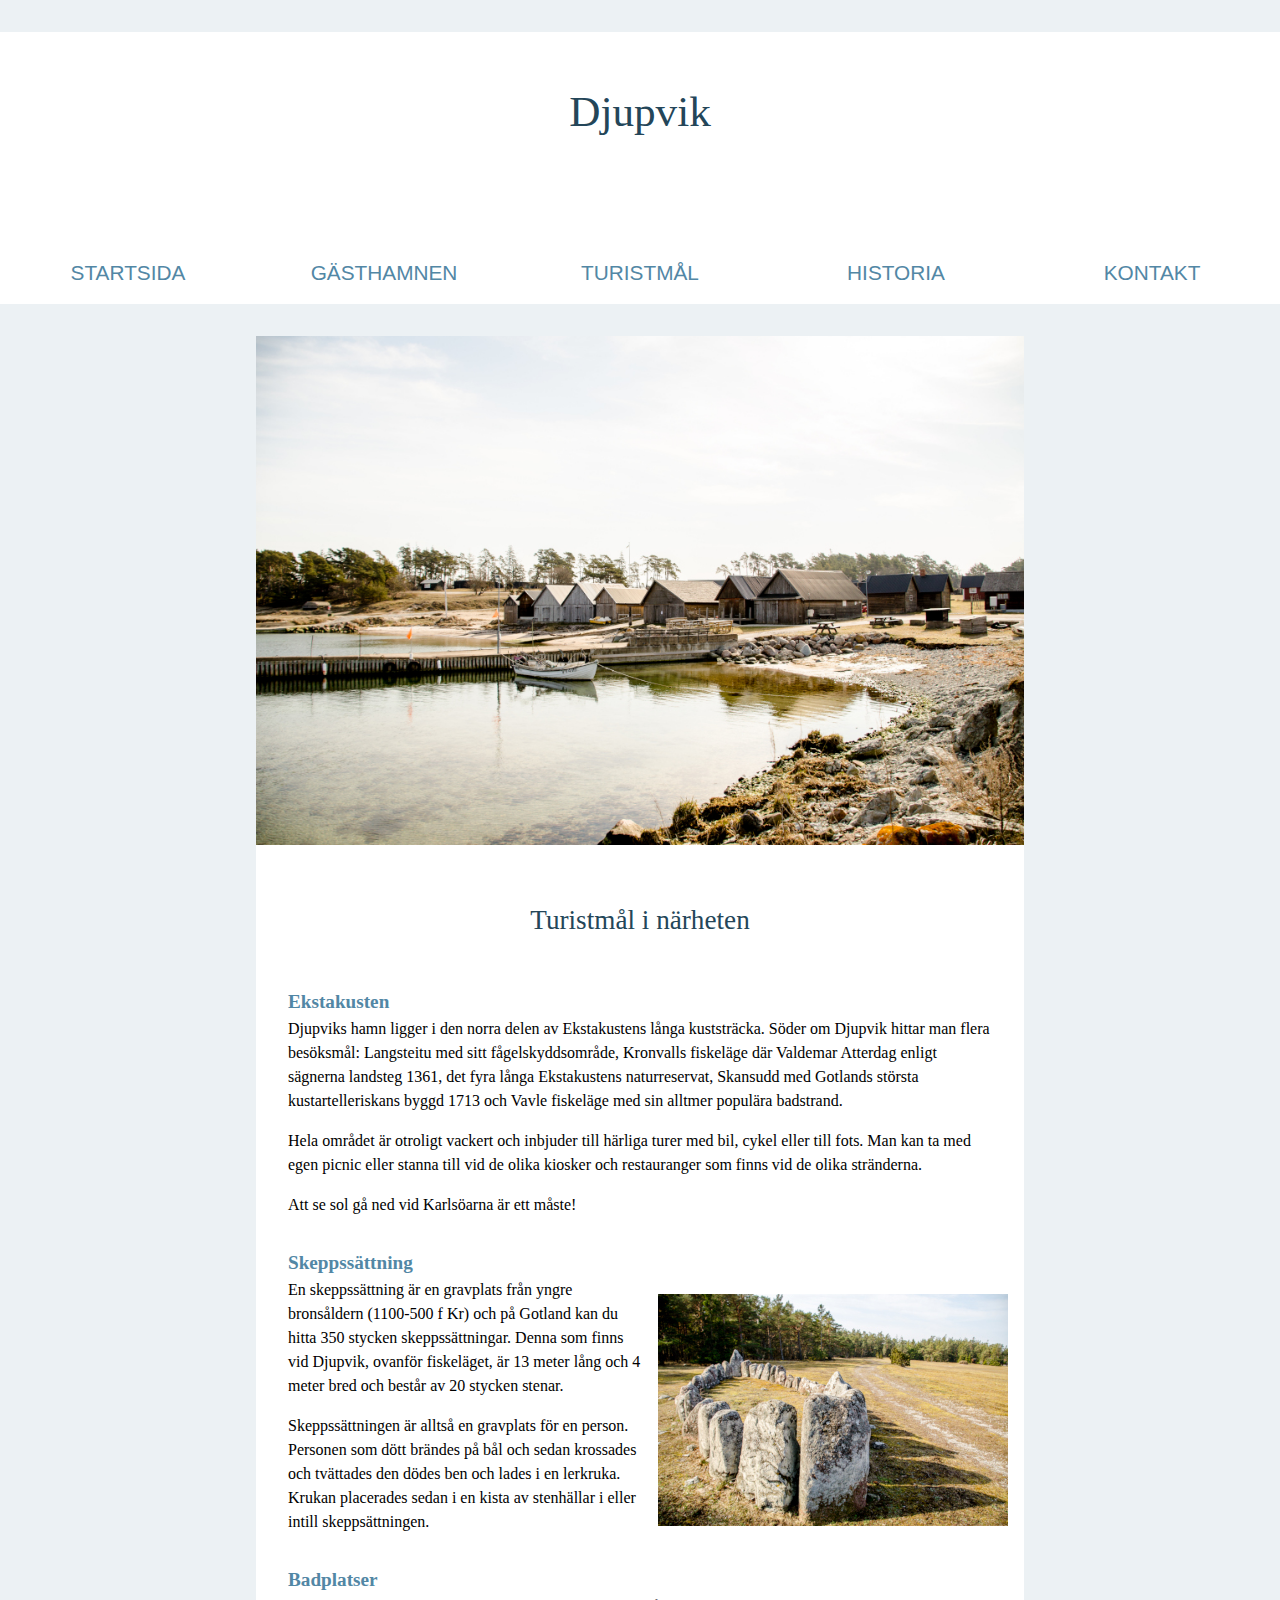
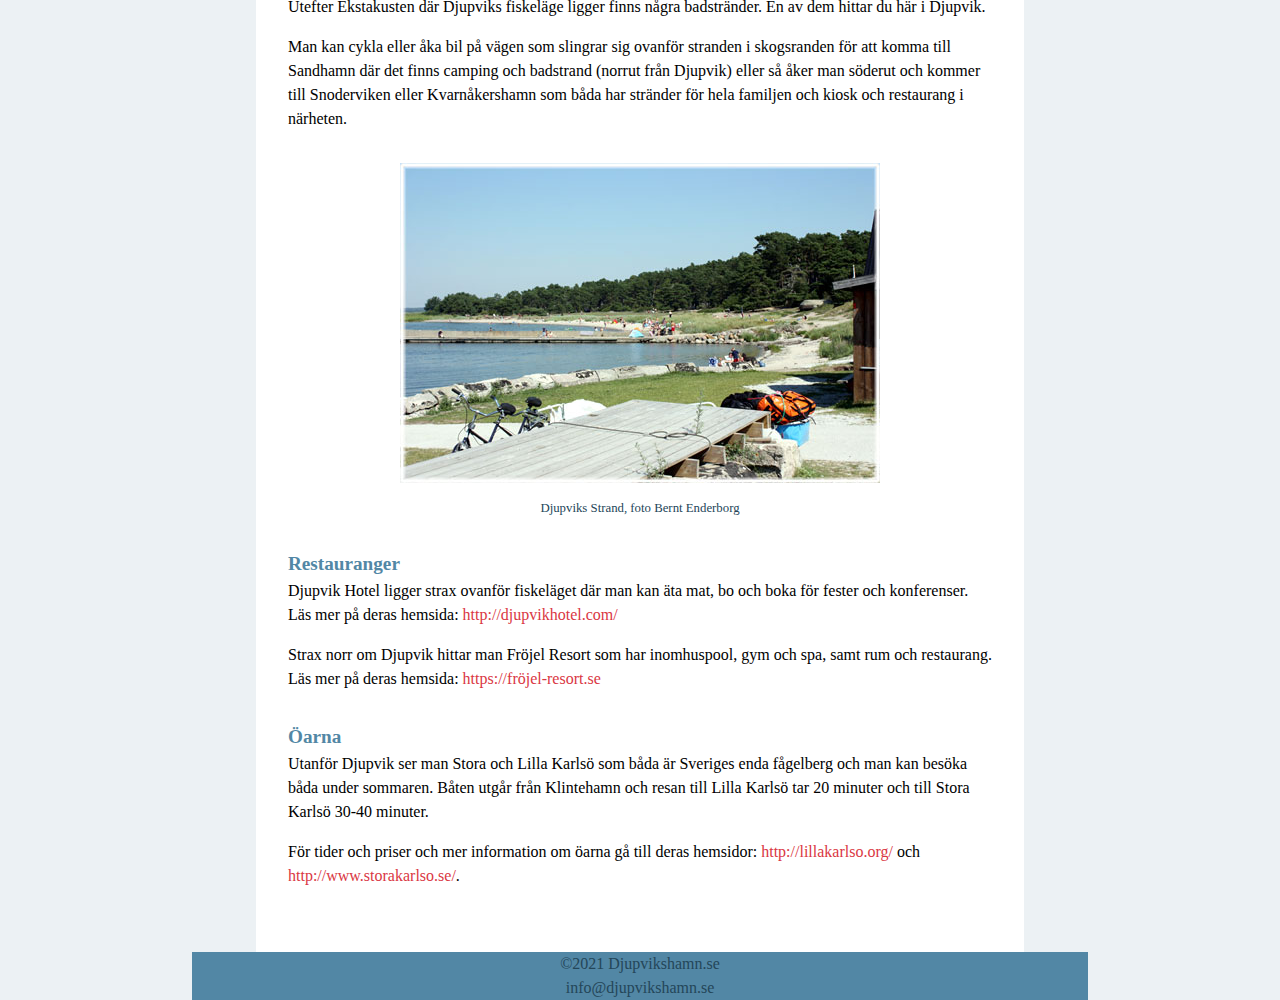
<file: html/turist.html>
<!DOCTYPE html>
<html lang="sv">
<head>
    <meta charset="UTF-8">
    <meta http-equiv="X-UA-Compatible" content="IE=edge">
    <meta name="viewport" content="width=device-width, initial-scale=1.0">
    <title>Djupvik</title>

    <link href="../css/reset.css" rel="stylesheet">
    <link href="../css/main.css" rel="stylesheet">

</head>
<body>
    <div id="container">
        <header>
            <h1><a href="../index.html">Djupvik</a></h1>

            <nav>
                <ul>
                    <li><a href="../index.html">STARTSIDA</a></li>
                    <li><a href="gast.html">GÄSTHAMNEN</a></li>
                    <li><a href="turist.html">TURISTMÅL</a></li>
                    <li><a href="historia.html">HISTORIA</a></li>
                    <li><a href="kontakt.html">KONTAKT</a></li>
                </ul>
            </nav>
        </header>
        <main>
            <img  class="djupvik" src="../images/djupvik.jpg" alt="Djupviks strand och brygga">

            <section id="turistmål">
                <h2>Turistmål i närheten</h2>
                <article>
                    <h3>Ekstakusten</h3>
                    <p>Djupviks hamn ligger i den norra delen av Ekstakustens långa kuststräcka. Söder om Djupvik hittar man flera besöksmål: Langsteitu med sitt fågelskyddsområde, Kronvalls fiskeläge där Valdemar Atterdag enligt sägnerna landsteg 1361, det fyra långa Ekstakustens naturreservat, Skansudd med Gotlands största kustartelleriskans byggd 1713 och Vavle fiskeläge med sin alltmer populära badstrand.</p>

                    <p>Hela området är otroligt vackert och inbjuder till härliga turer med bil, cykel eller till fots. Man kan ta med egen picnic eller stanna till vid de olika kiosker och restauranger som finns vid de olika stränderna.</p>

                    <p>Att se sol gå ned vid Karlsöarna är ett måste!</p>
                </article>
                <article>
                    <h3>Skeppssättning</h3>

                    <img class="gravplats" src="../images/D-19.jpg" alt="Gravplats med stenar i formation likt ett skepp">
                    <p>En skeppssättning är en gravplats från yngre bronsåldern (1100-500 f Kr) och på Gotland kan du hitta 350 stycken skeppssättningar. Denna som finns vid Djupvik, ovanför fiskeläget, är 13 meter lång och 4 meter bred och består av 20 stycken stenar.</p>

                    <p>Skeppssättningen är alltså en gravplats för en person. Personen som dött brändes på bål och sedan krossades och tvättades den dödes ben och lades i en lerkruka. Krukan placerades sedan i en kista av stenhällar i eller intill skeppsättningen.</p>
                   
                </article>
                <article>
                    <h3>Badplatser</h3>

                    <p>Utefter Ekstakusten där Djupviks fiskeläge ligger finns några badstränder. En av dem hittar du här i Djupvik.</p>

                    <p>Man kan cykla eller åka bil på vägen som slingrar sig ovanför stranden i skogsranden för att komma till Sandhamn där det finns camping och badstrand (norrut från Djupvik) eller så åker man söderut och kommer till Snoderviken eller Kvarnåkershamn som båda har stränder för hela familjen och kiosk och restaurang i närheten. </p>

                    <img class="strand" src="../images/DjupviksStrand.jpg" alt="Djupviks sandstrand med brygga">
                    <p class="photo">Djupviks Strand, foto Bernt Enderborg</p>
                </article>
                <article>
                    <h3>Restauranger</h3>

                    <p>Djupvik Hotel ligger strax ovanför fiskeläget där man kan äta mat, bo och boka för fester och konferenser. Läs mer på deras hemsida: <a href="http://djupvikhotel.com/">http://djupvikhotel.com/</a></p>

                    <p>Strax norr om Djupvik hittar man Fröjel Resort som har inomhuspool, gym och spa, samt rum och restaurang. Läs mer på deras hemsida: <a href="https://fröjel-resort.se">https://fröjel-resort.se</a></p>
                </article>
                <article>
                    <h3>Öarna</h3>

                    <p>Utanför Djupvik ser man Stora och Lilla Karlsö som båda är Sveriges enda fågelberg och man kan besöka båda under sommaren. Båten utgår från Klintehamn och resan till Lilla Karlsö tar 20 minuter och till Stora Karlsö 30-40 minuter.</p>

                    <p>För tider och priser och mer information om öarna gå till deras hemsidor: <a href="http://lillakarlso.org/">http://lillakarlso.org/</a> och <a href="http://www.storakarlso.se/">http://www.storakarlso.se/</a>.</p>
                </article>

            </section>
        </main>
        <footer>
            &copy;2021 Djupvikshamn.se <br>info@djupvikshamn.se
        </footer>
    </div>
</body>
</html>
</file>
<file: css/main.css>
/*Typography*/
@font-face {
    font-family: 'Fanwood Text', serif;
    src: url('https://fonts.googleapis.com/css2?family=Fanwood+Text&display=swap');
}
@font-face {
    font-family: 'Nunito', sans-serif;
    src: url('https://fonts.googleapis.com/css2?family=Fanwood+Text&family=Nunito:wght@200&display=swap');
}

html{
    font-size: 100%;
}
body{
    font-family:Georgia, 'Times New Roman', Times, serif;
    background-color: #ECF1F4;
    width: 100%;
    line-height: 1.5;
}

/*Header styles*/
header{
    text-align: center;
    background-color: #fff;
    padding-top: 1rem;
    margin-top: 2rem;
    margin-bottom: 2rem;
}
h1{
    font-family: 'Fanwood Text', serif;
    color: #244659;
    font-size: 2.7rem; 
    padding: 1rem 1rem;
    margin: 1rem 0 1rem;
}
h1 a{
    text-decoration: none;
    color:#244659;
}
h2{
    font-family:'Fanwood Text', serif;
    color: #244659;
    text-align: center;
    padding: 1rem 1rem;
    font-size: 1.7rem;
    margin: 2rem 2rem 2rem;
}
h3{
    font-weight:600;
    font-family: 'Fanwood Text', serif;
    color: #5287A5;
    margin-left: 2rem;
    font-size: 1.2rem;
}
h4{
    padding: 1rem 1rem;
    text-align: center;
}
h4 a{
    color:#DA3743;
    font-weight: bold;
    font-size: 14pt;
    text-decoration: none;
    display:block;
    text-align: center;
    padding-bottom: 2rem;
}
h4 a:hover{
    color:#91CFF2;
}


/*Nav styles*/
nav{
    width: 100%;
}
nav ul{
    text-align: center;
    background-color: #fff;
    font-size: 1.3rem;
    margin-top: 5rem;
    font-family: 'Nunito', sans-serif;
}
nav ul li{
    border-bottom: 1px solid #ECF1F4;
    padding: 1rem 1rem;
}
nav a{
    width: 100%;
    color: #5287A5;
    text-decoration: none;
}
a:hover{
    color: #DA3743;
}

/*Link styles*/
p > a{
    color:#DA3743;
    text-decoration: none;
}
p > a:hover{
    color:#91CFF2;
}
.protokoll{
    padding-bottom: 2rem;
}
.file{
    color:#DA3743;
    margin-left: 1rem;
    text-decoration:underline;
}
.file:hover{
    color:#91CFF2;
}



/*Main styles*/
main{
    width: 100%;
    margin: 0 auto;
    background-color: #fff;
    padding-bottom: 2rem;
}
.section{
    border: 1px solid #91CFF2;
    width: 70%;
    text-align: center; 
    margin-top: 4rem;
}
article{
    margin-bottom: 2rem;
}
.date{
    font-size: 1rem;
    color:#244659;
    margin-left: 2rem;
    margin-bottom: 1rem;
}
p{
    margin-left: 2rem;
    margin-right: 2rem;
    margin-bottom: 1rem;
}
.namn{
    padding: 2rem 2rem 2rem 2rem;
    font-weight:bold;
    line-height: 1.7;
}
.em{
    display: block;
    font-size: 1.5rem;
    color:#244659;
    font-style: italic;
    text-align: left;
}
p > span{
    margin-left: 5rem;
    font-weight:normal;
}

/*form styles*/
.formulär{
    text-align: center;
}
.titel{
    font-weight: bold;
    display:block;
    color:#244659;
    padding: 0.5rem 0.5rem;
}
#rubrik{
    margin-top:1.5rem;
    width: 30rem;
    height: 1rem;
    color:#5287A5;
}
input{
    font-family:Georgia, 'Times New Roman', Times, serif;
    color:#5287A5;
    padding: 0.5rem 0.5rem;
    margin: 0.5rem;
}
textarea{
    resize: none;
    text-align: left;
    font-family:Georgia, 'Times New Roman', Times, serif;
}
button{
    color:#DA3743;
}

/*table styles*/
table{
    margin: 0 auto;
    width: 100%;
    font-family:Georgia, 'Times New Roman', Times, serif;
}
table, th, td{
    border: 1px solid #ECF1F4;
}
th, td{
    padding: 1rem;
}
th{
    font-weight: bold;
    color:#244659;
    text-align: left;
}
.tmail{
    color:#244659;
    text-decoration:underline;
}
.tmail:hover{
    color:#5287A5
}
.tel{
    color:#DA3743;
}
.tel:hover{
    color:#91CFF2;
}

/*img styles*/
.djupvik{
    max-width: 100%;
    max-height: 100%;
    text-align: center;
}
.hamnensdag{
    width: 40%;
    height: 45%;
    display: block;
    margin: 0 auto;
    padding: 1rem 1rem;
    padding-bottom: 2rem;

}
.english{
    width: 10%;
    height: 5%;
    margin-left: auto;
    margin-right: auto;
    display: block;
    padding-bottom: 1rem;
}
.gravplats{
    display: inline;
    float: right;
    clear: both;
    padding: 1rem 1rem;
    
}
.strand{
    display: block;
    margin: 0 auto;
    padding-top: 1rem;
    padding-bottom: 1rem;
}
.konrad{
    display:block;
    margin: 0 auto;
    padding: 1rem 1rem 1rem 1rem;
}
.konradtext{
    color:#244659;
    font-size: 0.8rem;
    text-align: center;
    padding-bottom: 2rem;
}
.photo{
    color:#244659;
    font-size: 0.8rem;
    text-align:center;
}

/*weather styles*/
.info{
    text-align: center;
    padding: 3rem;
    font-size: 1.3rem;
    font-weight: bold;
    color:#5287A5;
    font-family: 'Nunito', sans-serif;
}
.weather{
    font-weight: bold;
}
.sol{
    width: 10%;
    height: 10%;
    display:block;
    margin: 0 auto;
    padding-top: 1rem;
}

/*Footer*/
footer{
    margin: 0 auto;
    background-color:#5287A5;
    width: 100%;
    color:#244659;
    text-align: center;
}



/*Media queries*/
@media (min-width: 700px){
    nav ul{
        display: flex; 
        flex-direction: row;
        width: 100%;
        justify-content: center;
    }
    nav ul li{
        width: 100%;
        border: none;
    }
    main{
    width: 85%;
    margin: 0 auto;
    background-color: #fff;
    }
    footer{
        width: 70%;
    }
}

@media (min-width: 1024px){
    main{
        width: 60%;
    }
    table{
        width: 80%;
    }
}
</file>
